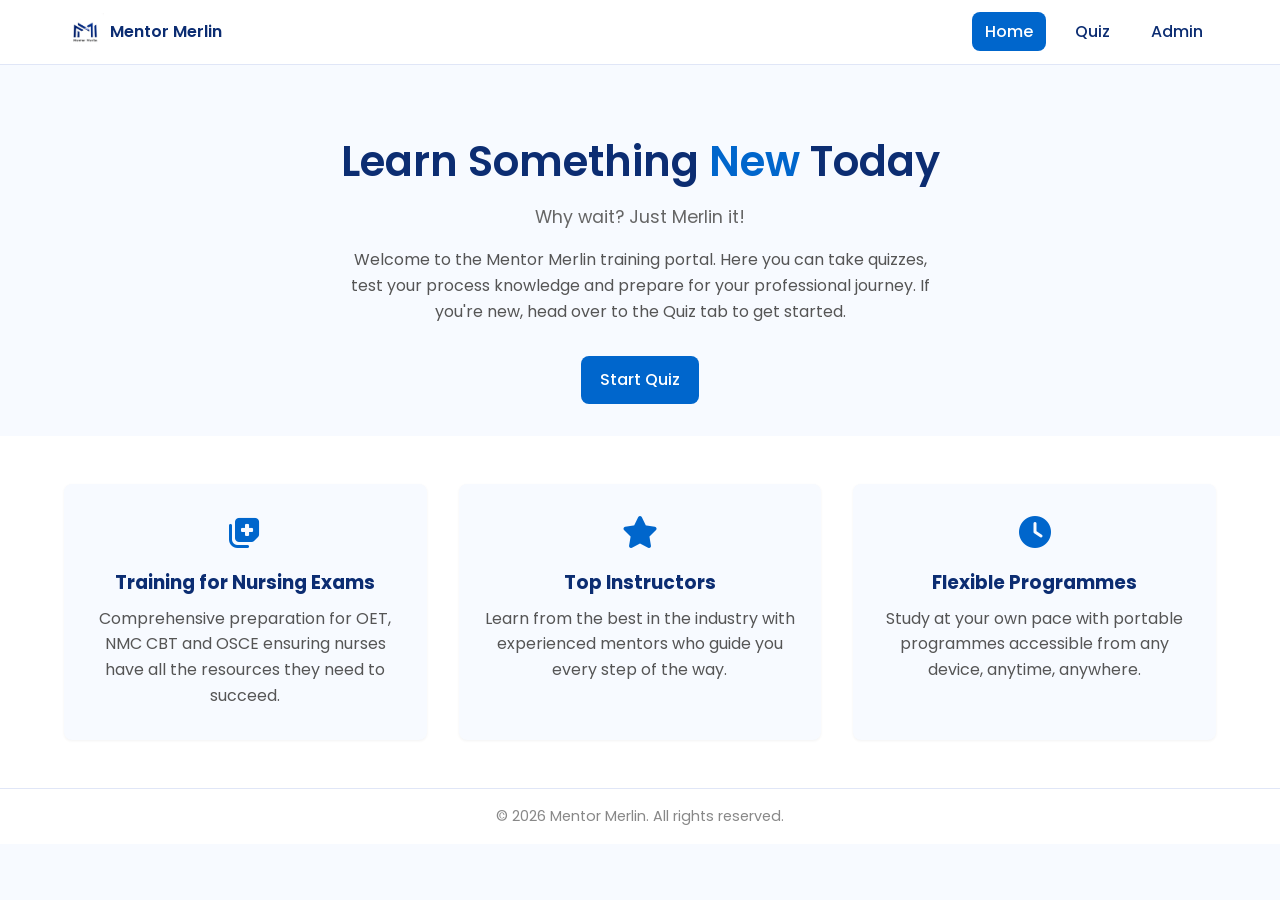
<file: index.html>
<!DOCTYPE html>
<html lang="en">
<head>
    <meta charset="UTF-8" />
    <meta name="viewport" content="width=device-width, initial-scale=1.0" />
    <title>Mentor Merlin Quiz Portal</title>
    <!-- Google font similar to Mentor Merlin site -->
    <link href="https://fonts.googleapis.com/css2?family=Poppins:wght@300;400;600&display=swap" rel="stylesheet" />
    <!-- Font Awesome for icons (used sparingly) -->
    <link rel="stylesheet" href="https://cdnjs.cloudflare.com/ajax/libs/font-awesome/6.5.0/css/all.min.css" integrity="sha512-1xdWL9GVl6dKDhRI2TYKqRb3ZdVIEXJp3blzvbwUbbpYyuISWQukctq1aOcoHO+ZRCJXqAWWa99Hd5+ULBFP0A==" crossorigin="anonymous" referrerpolicy="no-referrer" />
    <!-- Custom styles -->
    <link rel="stylesheet" href="style.css" />
    <link rel="icon" type="image/png" href="/assets/MM_logo.png" />
    <link rel="shortcut icon" href="/assets/MM_logo.png" type="image/png" />
    <link rel="apple-touch-icon" href="/assets/MM_logo.png" />
</head>
<body>
    <header class="navbar">
        <div class="container">
            <div class="logo">
                <img src="assets/MM_logo.png" alt="Mentor Merlin Logo" />
                <span class="brand">Mentor Merlin</span>
            </div>
            <nav>
                <ul class="nav-links">
                    <li><a href="index.html" class="active">Home</a></li>
                    <li><a href="quiz.html">Quiz</a></li>
                    <li><a href="admin.html">Admin</a></li>
                </ul>
            </nav>
        </div>
    </header>
    <main class="hero">
        <div class="container hero-content">
            <h1>Learn Something <span class="accent">New</span> Today</h1>
            <p class="tagline">Why wait? Just Merlin it!</p>
            <p class="description">
    Welcome to the Mentor Merlin training portal. Here you can take quizzes, test your
    process knowledge and prepare for your professional journey. If you're new,
    head over to the Quiz tab to get started.
</p>

            <a href="quiz.html" class="btn">Start Quiz</a>
        </div>
    </main>
    <section class="features">
        <div class="container features-grid">
            <div class="feature-item">
                <i class="fa-solid fa-notes-medical fa-2x accent"></i>
                <h3>Training for Nursing Exams</h3>
                <p>Comprehensive preparation for OET, NMC CBT and OSCE ensuring nurses have all
                    the resources they need to succeed.</p>
            </div>
            <div class="feature-item">
                <i class="fa-solid fa-star fa-2x accent"></i>
                <h3>Top Instructors</h3>
                <p>Learn from the best in the industry with experienced mentors who guide you
                    every step of the way.</p>
            </div>
            <div class="feature-item">
                <i class="fa-solid fa-clock fa-2x accent"></i>
                <h3>Flexible Programmes</h3>
                <p>Study at your own pace with portable programmes accessible from any device,
                    anytime, anywhere.</p>
            </div>
        </div>
    </section>
    <footer class="footer">
        <div class="container">
            <p>&copy; <span id="year"></span> Mentor Merlin. All rights reserved.</p>
        </div>
    </footer>
    <script>
        // update current year in footer
        document.getElementById('year').textContent = new Date().getFullYear();
    </script>
</body>
</html>
</file>
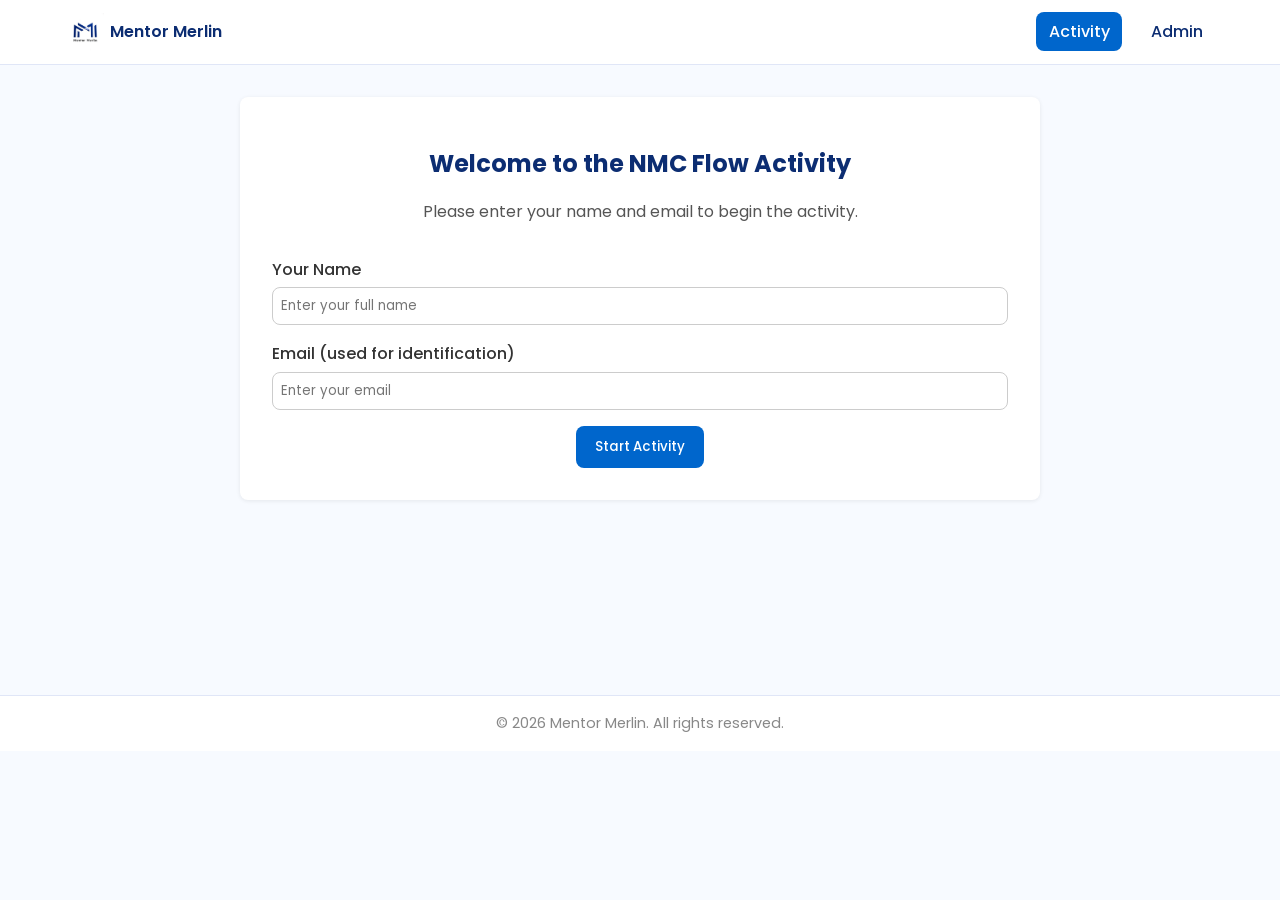
<file: activity.html>
<!DOCTYPE html>
<html lang="en">
<head>
    <meta charset="UTF-8" />
    <meta name="viewport" content="width=device-width, initial-scale=1.0" />
    <title>Mentor Merlin Activity</title>
    <link href="https://fonts.googleapis.com/css2?family=Poppins:wght@300;400;600&display=swap" rel="stylesheet" />
    <link rel="stylesheet" href="style.css" />
    <script defer src="activity.js"></script>
    <link rel="icon" type="image/png" href="assets/MM_logo.png" />
    <link rel="shortcut icon" href="assets/MM_logo.png" type="image/png" />
    <link rel="apple-touch-icon" href="assets/MM_logo.png" />
</head>
<body>
    <header class="navbar">
        <div class="container">
            <div class="logo">
                <img src="assets/MM_logo.png" alt="Mentor Merlin Logo" />
                <span class="brand">Mentor Merlin</span>
            </div>
            <nav>
                <ul class="nav-links">
                    <li><a href="activity.html" class="active">Activity</a></li>
                    <li><a href="admin.html">Admin</a></li>
                </ul>
            </nav>
        </div>
    </header>
    <main class="activity-container">
        <div class="container">
            <div id="activity-start" class="activity-content">
                <h2>Welcome to the NMC Flow Activity</h2>
                <p class="description">Please enter your name and email to begin the activity.</p>
                <div class="form-group">
                    <label for="activityName">Your Name</label>
                    <input type="text" id="activityName" placeholder="Enter your full name" required />
                </div>
                <div class="form-group">
                    <label for="activityEmail">Email (used for identification)</label>
                    <input type="email" id="activityEmail" placeholder="Enter your email" required />
                </div>
                <button id="startActivityBtn" class="btn">Start Activity</button>
            </div>
            <div id="activity-content" class="activity-content hidden">
                <h2>Create an NMC Process Flow</h2>
                <p class="description">The nursing registration process with the Nursing and Midwifery Council (NMC) involves multiple steps. Drag the tiles below into the correct chronological order to build the full process. When you are satisfied with your arrangement, click the submit button to check your answer.</p>
                <div id="tilesContainer" class="tiles-container"></div>
                <button id="submitActivity" class="btn">Submit</button>
                <div id="activityResult" class="activity-result"></div>
            </div>
        </div>
    </main>
    <footer class="footer">
        <div class="container">
            <p>&copy; <span id="year"></span> Mentor Merlin. All rights reserved.</p>
        </div>
    </footer>
    <script>
        document.getElementById('year').textContent = new Date().getFullYear();
    </script>
</body>
</html>
</file>
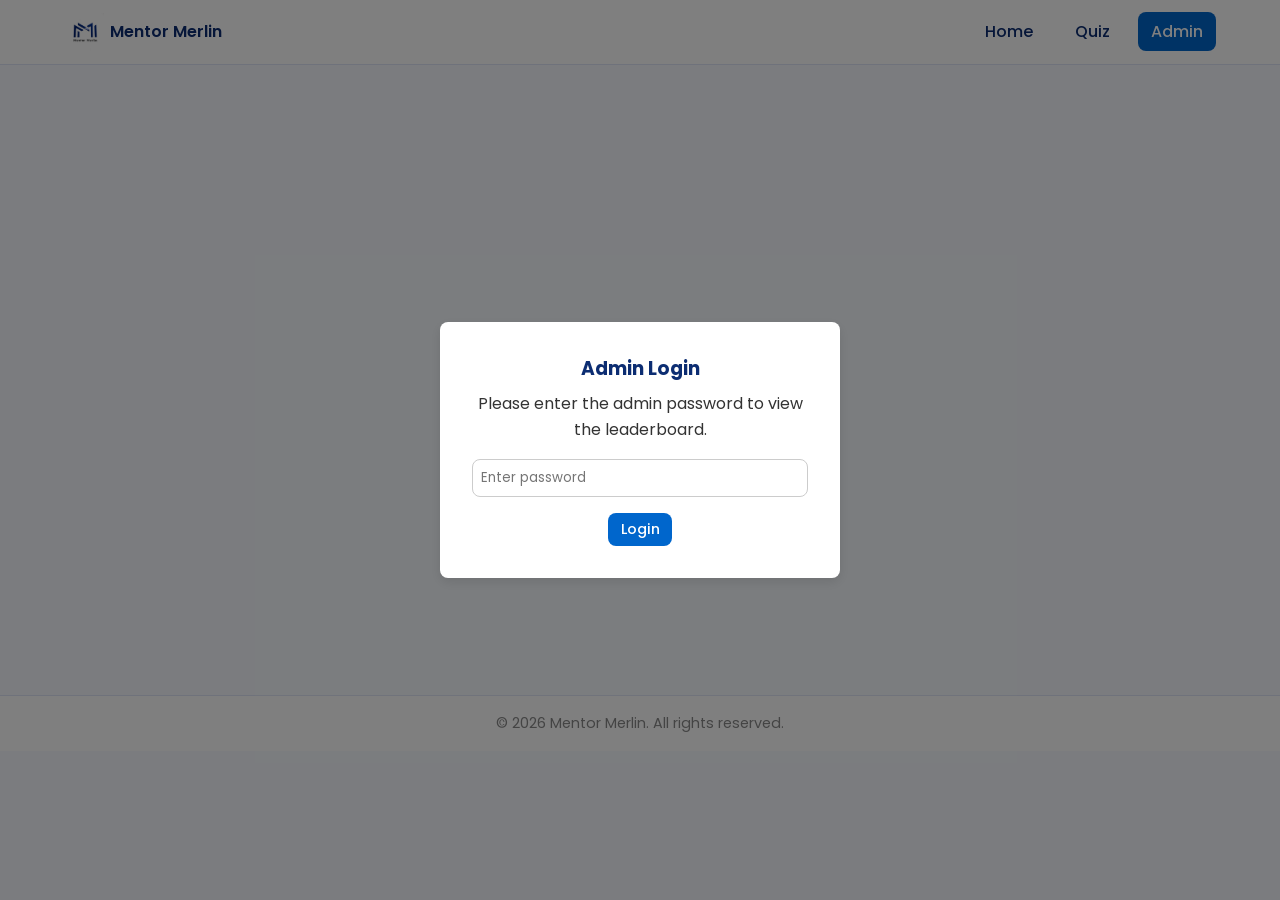
<file: admin.html>
<!DOCTYPE html>
<html lang="en">
<head>
  <meta charset="UTF-8" />
  <meta name="viewport" content="width=device-width, initial-scale=1.0" />
  <title>Admin Leaderboard – Mentor Merlin Quiz</title>
  <link href="https://fonts.googleapis.com/css2?family=Poppins:wght@300;400;600&display=swap" rel="stylesheet" />
  <link rel="stylesheet" href="style.css" />
  <script defer src="script.js"></script>
  <link rel="icon" type="image/png" href="/assets/MM_logo.png" />
  <link rel="shortcut icon" href="/assets/MM_logo.png" type="image/png" />
  <link rel="apple-touch-icon" href="/assets/MM_logo.png" />
</head>
<body>
  <header class="navbar">
    <div class="container">
      <div class="logo">
        <img src="assets/MM_logo.png" alt="Mentor Merlin Logo" />
        <span class="brand">Mentor Merlin</span>
      </div>
      <nav>
        <ul class="nav-links">
          <li><a href="index.html">Home</a></li>
          <li><a href="quiz.html">Quiz</a></li>
          <li><a href="admin.html" class="active">Admin</a></li>
        </ul>
      </nav>
    </div>
  </header>

  <!-- Updated Admin Section -->
  <main class="admin-container">
    <div class="container admin-content hidden" id="adminContent">
      <h2>Admin Leaderboard</h2>
      
      <div class="table-wrapper">
        <table id="leaderboardTable">
          <thead>
            <tr>
              <th>#</th>
              <th>Name</th>
              <th>Email</th>
              <th>Score</th>
              <th>Percentage</th>
              <th>Status</th>
              <th>Timestamp</th>
            </tr>
          </thead>
          <tbody></tbody>
        </table>
      </div>
    </div>

    <!-- Login modal stays visible initially -->
    <div id="adminLoginModal" class="modal-overlay">
      <div class="modal">
        <h3>Admin Login</h3>
        <p>Please enter the admin password to view the leaderboard.</p>
        <input type="password" id="adminPasswordInput" placeholder="Enter password" />
        <button id="adminLoginBtn" class="btn small">Login</button>
        <p id="loginError" class="error-message hidden">Incorrect password. Please try again.</p>
      </div>
    </div>
  </main>

  <footer class="footer">
    <div class="container">
      <p>&copy; <span id="year"></span> Mentor Merlin. All rights reserved.</p>
    </div>
  </footer>
  <script>
    document.getElementById('year').textContent = new Date().getFullYear();
  </script>
</body>
</html>
</file>
<file: style.css>
/* Global styles */
:root {
    --primary-color: #0c2d72; /* Dark navy used by Mentor Merlin */
    --accent-color: #0066cc; /* Bright blue accent */
    --light-bg: #f7faff; /* Very light background */
    --text-color: #333;
    --pass-color: #2e8b57;
    --fail-color: #d62828;
    --border-radius: 8px;
}

* {
    box-sizing: border-box;
    margin: 0;
    padding: 0;
    font-family: 'Poppins', sans-serif;
}

body {
    background-color: var(--light-bg);
    color: var(--text-color);
    line-height: 1.6;
}

a {
    color: var(--primary-color);
    text-decoration: none;
}
a:hover {
    text-decoration: underline;
}

.container {
    width: 90%;
    max-width: 1200px;
    margin: 0 auto;
}

/* Navbar */
.navbar {
    background-color: #fff;
    border-bottom: 1px solid #e0e6f7;
    padding: 0.8rem 0;
    position: sticky;
    top: 0;
    z-index: 1000;
    /* make the container a flex row to separate logo and nav */
}
.navbar .logo {
    display: flex;
    align-items: center;
    gap: 0.4rem;
    font-weight: 600;
    color: var(--primary-color);
}
.navbar .logo img {
    width: 40px;
    height: auto;
}
.navbar nav {
    display: flex;
    align-items: center;
    margin-left: auto; /* push nav links to the right */
}

/* Align logo to left and navigation to right inside the navbar */
.navbar .container {
    display: flex;
    align-items: center;
    justify-content: space-between;
}
.nav-links {
    display: flex;
    list-style: none;
    gap: 1rem;
}
.nav-links li a {
    color: var(--primary-color);
    font-weight: 500;
    padding: 0.5rem 0.8rem;
    border-radius: var(--border-radius);
    transition: background-color 0.3s;
}
.nav-links li a.active,
.nav-links li a:hover {
    background-color: var(--accent-color);
    color: #fff;
}

/* Hero section */
.hero {
    background-color: var(--light-bg);
    padding: 4rem 0 2rem;
    text-align: center;
}
.hero h1 {
    font-size: 2.6rem;
    font-weight: 600;
    margin-bottom: 0.5rem;
    color: var(--primary-color);
}
.hero h1 .accent {
    color: var(--accent-color);
}
.hero .tagline {
    font-size: 1.1rem;
    color: #666;
    margin-bottom: 1rem;
}
.hero .description {
    margin-bottom: 2rem;
    max-width: 600px;
    margin-left: auto;
    margin-right: auto;
    color: #555;
}
.btn {
    display: inline-block;
    padding: 0.7rem 1.2rem;
    background-color: var(--accent-color);
    color: #fff;
    border: none;
    border-radius: var(--border-radius);
    cursor: pointer;
    transition: background-color 0.3s;
    font-weight: 500;
    text-align: center;
}
.btn:hover {
    background-color: var(--primary-color);
}
.btn.small {
    padding: 0.4rem 0.8rem;
    font-size: 0.9rem;
}

/* Features section */
.features {
    background-color: #fff;
    padding: 3rem 0;
}
.features-grid {
    display: grid;
    grid-template-columns: repeat(auto-fit, minmax(250px, 1fr));
    gap: 2rem;
    text-align: center;
}
.feature-item {
    background-color: var(--light-bg);
    padding: 2rem 1.5rem;
    border-radius: var(--border-radius);
    box-shadow: 0 1px 3px rgba(0, 0, 0, 0.05);
}
.feature-item h3 {
    margin-top: 1rem;
    margin-bottom: 0.5rem;
    color: var(--primary-color);
}
.feature-item p {
    color: #555;
}
.feature-item .accent {
    color: var(--accent-color);
}

/* Quiz styles */
.quiz-container {
    padding: 2rem 0;
    min-height: 70vh;
}
.quiz-start,
.quiz-content,
.quiz-result {
    background-color: #fff;
    padding: 2rem;
    border-radius: var(--border-radius);
    box-shadow: 0 1px 4px rgba(0, 0, 0, 0.08);
    max-width: 800px;
    margin: 0 auto;
}
.quiz-start h2,
.quiz-result h2 {
    margin-bottom: 1rem;
    color: var(--primary-color);
}
.form-group {
    margin-bottom: 1rem;
    text-align: left;
}
.form-group label {
    display: block;
    margin-bottom: 0.3rem;
    font-weight: 500;
}
.form-group input {
    width: 100%;
    padding: 0.5rem;
    border: 1px solid #ccc;
    border-radius: var(--border-radius);
}
.quiz-header {
    display: flex;
    justify-content: space-between;
    align-items: center;
    margin-bottom: 1rem;
}
.timer {
    font-size: 1.2rem;
    font-weight: 600;
    color: var(--fail-color);
}
.progress-container {
    flex-grow: 1;
    height: 8px;
    background-color: #eee;
    border-radius: 4px;
    margin-left: 1rem;
    overflow: hidden;
}
.progress-bar {
    height: 100%;
    width: 0;
    background-color: var(--accent-color);
    transition: width 0.3s ease;
}
.question-area h3 {
    margin-bottom: 0.5rem;
    color: var(--primary-color);
}
.question-area .question-text {
    margin-bottom: 1rem;
    font-weight: 500;
}
.options {
    display: flex;
    flex-direction: column;
    gap: 0.5rem;
}
.option-label {
    display: flex;
    align-items: center;
    cursor: pointer;
    padding: 0.4rem 0.6rem;
    border: 1px solid #ddd;
    border-radius: var(--border-radius);
    transition: background-color 0.2s;
}
.option-label:hover {
    background-color: var(--light-bg);
}
.navigation {
    display: flex;
    justify-content: space-between;
    margin-top: 1.5rem;
}
.hidden {
    display: none !important;
}

/* Result styles */
.quiz-result p {
    margin-bottom: 0.5rem;
}
.quiz-result .pass {
    color: var(--pass-color);
    font-weight: 600;
}
.quiz-result .fail {
    color: var(--fail-color);
    font-weight: 600;
}
.result-item {
    padding: 1rem;
    border: 1px solid #eee;
    border-radius: var(--border-radius);
    margin-bottom: 1rem;
}
.result-item.correct {
    background-color: #e8f5e9;
    border-color: #c8e6c9;
}
.result-item.incorrect {
    background-color: #ffebee;
    border-color: #ffcdd2;
}
.result-item p {
    margin-bottom: 0.3rem;
}
.result-item .explanation {
    font-size: 0.9rem;
    color: #555;
}

/* Admin styles */
.admin-container {
    padding: 2rem 0;
    min-height: 70vh;
}
.table-wrapper {
    overflow-x: auto;
}
table {
    width: 100%;
    border-collapse: collapse;
    margin-top: 1rem;
}
table th,
table td {
    padding: 0.8rem 0.6rem;
    border: 1px solid #eee;
    text-align: left;
}
table th {
    background-color: var(--primary-color);
    color: #fff;
    font-weight: 500;
}
table tbody tr:nth-child(even) {
    background-color: var(--light-bg);
}
.instructions {
    margin-top: 2rem;
    background-color: var(--light-bg);
    padding: 1rem;
    border-radius: var(--border-radius);
    border: 1px solid #e0e6f7;
}
.instructions h3 {
    margin-bottom: 0.5rem;
    color: var(--primary-color);
}
.instructions ol {
    margin-left: 1rem;
}
.instructions li {
    margin-bottom: 0.5rem;
}

/* Modal overlay for admin login */
.modal-overlay {
    position: fixed;
    top: 0;
    left: 0;
    width: 100%;
    height: 100%;
    background: rgba(0, 0, 0, 0.5);
    display: flex;
    align-items: center;
    justify-content: center;
    z-index: 2000;
}
.modal {
    background: #fff;
    padding: 2rem;
    border-radius: var(--border-radius);
    max-width: 400px;
    width: 90%;
    text-align: center;
    box-shadow: 0 4px 12px rgba(0, 0, 0, 0.1);
}
.modal h3 {
    margin-bottom: 0.5rem;
    color: var(--primary-color);
}
.modal input[type="password"] {
    width: 100%;
    padding: 0.5rem;
    margin: 1rem 0;
    border: 1px solid #ccc;
    border-radius: var(--border-radius);
}
.error-message {
    color: var(--fail-color);
    margin-top: 0.5rem;
    font-size: 0.9rem;
}

/* Footer */
.footer {
    background-color: #fff;
    border-top: 1px solid #e0e6f7;
    padding: 1rem 0;
    text-align: center;
    color: #888;
    font-size: 0.9rem;
}

@media (max-width: 600px) {
    .navbar nav {
        display: none;
    }
    .navbar .logo {
        justify-content: space-between;
        width: 100%;
    }
}
.option-label {
    display: flex;
    align-items: center;
    gap: 8px; /* adds spacing between the radio and text */
}
.option-label input[type="radio"] {
  flex-shrink: 0;
}

/*
 * Activity page styles
 * These classes control the layout and appearance of the jumbled order
 * activity.  Tiles are displayed as kanban‑style cards with generous
 * spacing to avoid a congested look.
 */
.activity-container {
    padding: 2rem 0;
    min-height: 70vh;
}

.activity-content {
    background-color: #fff;
    padding: 2rem;
    border-radius: var(--border-radius);
    box-shadow: 0 1px 4px rgba(0, 0, 0, 0.08);
    max-width: 800px;
    margin: 0 auto;
    text-align: center;
}

.activity-content h2 {
    margin-top: 1rem;
    margin-bottom: 1rem;
    color: var(--primary-color);
}
.activity-content .description {
    margin-bottom: 2rem;
    color: #555;
}

/* Container for the tiles */
.tiles-container {
    display: flex;
    flex-direction: column;
    align-items: center;
    gap: 1.5rem;
    margin-bottom: 2rem;
}

/* Individual tile card */
.tile {
    width: 100%;
    max-width: 700px;
    background-color: rgba(0, 102, 204, 0.1);
    color: var(--primary-color);
    padding: 1rem;
    border-radius: var(--border-radius);
    border: 1px solid rgba(0, 0, 0, 0.05);
    box-shadow: 0 2px 4px rgba(0, 0, 0, 0.1);
    cursor: move;
    transition: background-color 0.2s, box-shadow 0.2s;
}

.tile:hover {
    background-color: rgba(0, 102, 204, 0.2);
    box-shadow: 0 3px 6px rgba(0, 0, 0, 0.15);
}

.tile.dragging {
    opacity: 0.6;
}

/* Result message after submission */
.activity-result {
    margin-top: 1rem;
    font-size: 1rem;
    font-weight: 600;
}
.activity-result.success {
    color: var(--pass-color);
}
.activity-result.error {
    color: var(--fail-color);
}
</file>
